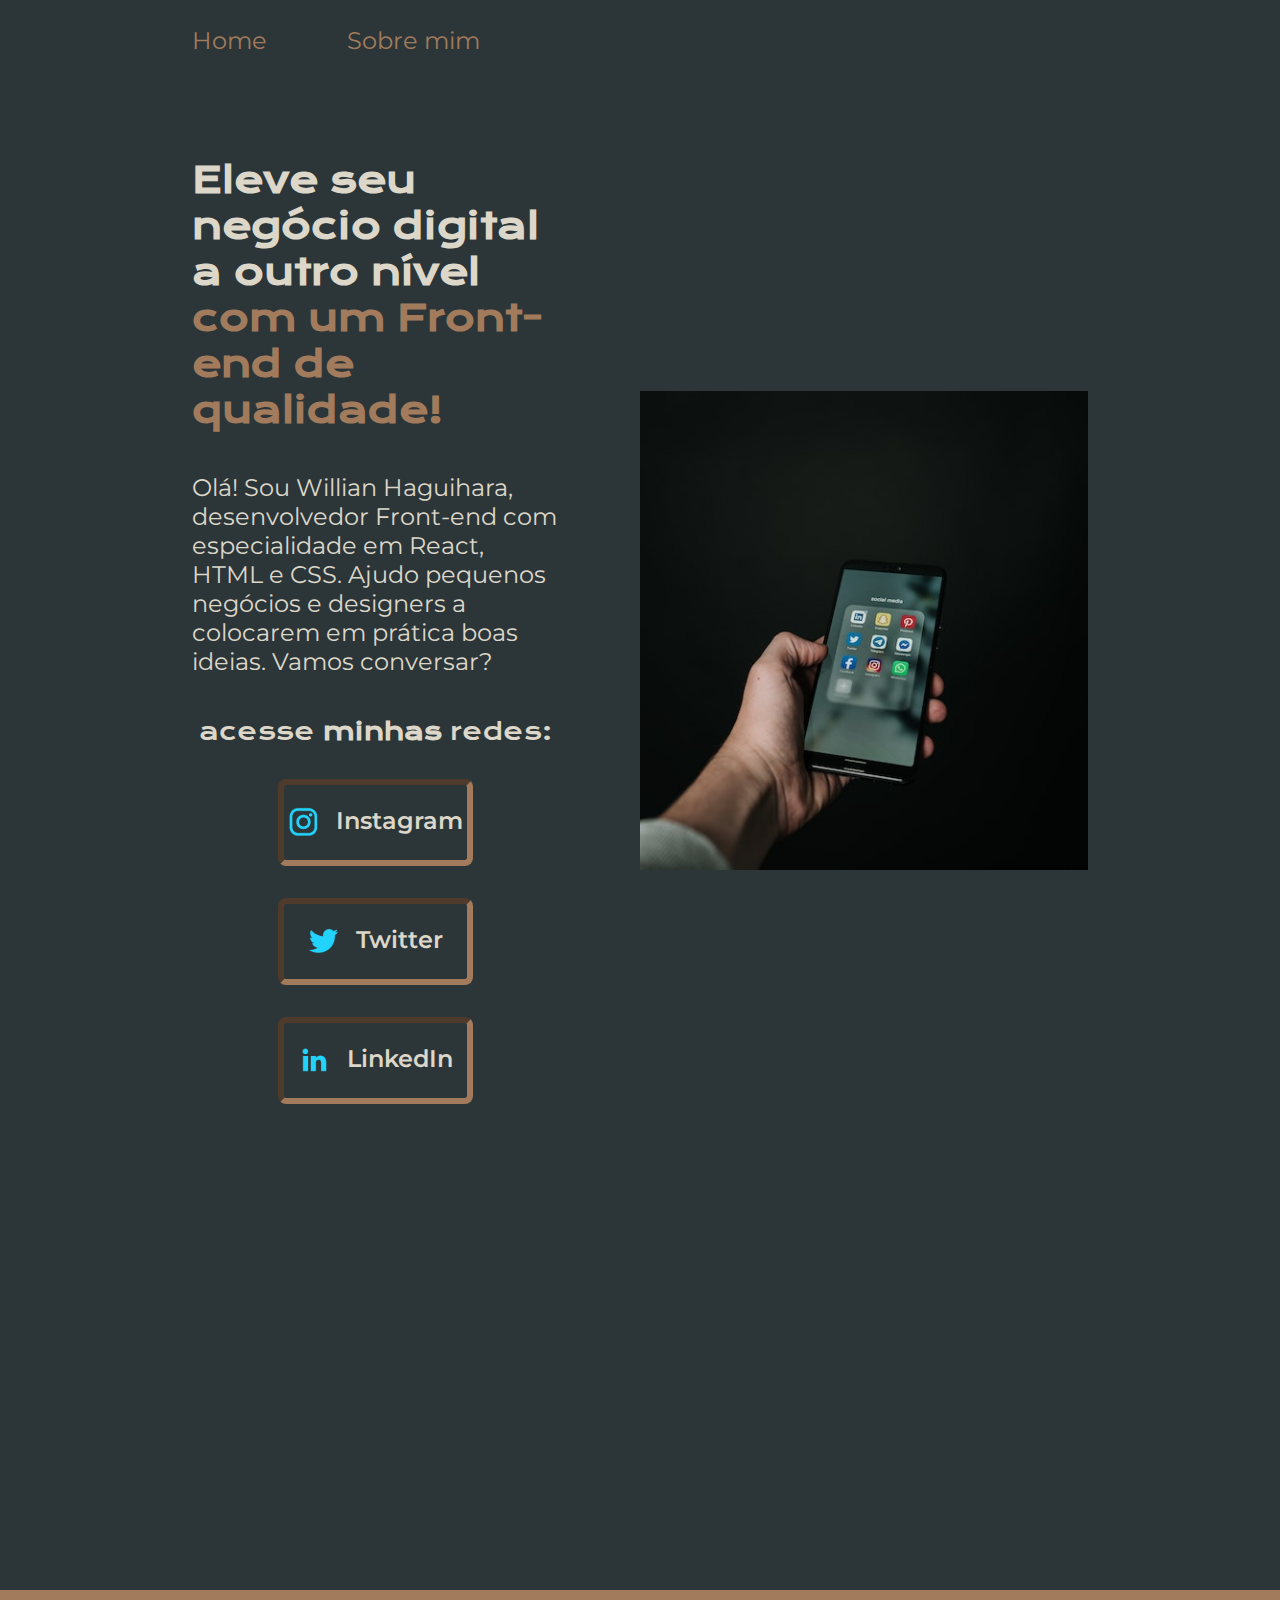
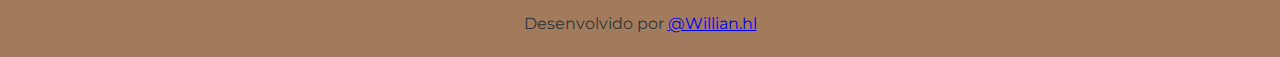
<file: index.html>
<!DOCTYPE html>
<html lang="pt-br">
<head>
    <meta charset="UTF-8">
    <meta name="viewport" content="width=device-width, initial-scale=1.0">
    <title>Portfólio</title>
    <link rel="shortcut icon"
     href="./assets/60367.jpg" 
     type="image/x-icon">
    <link rel="stylesheet" href="./estilos/style.css">
</head>
<body>
    <header class="cabecalho">
        <nav class="cabecalho__menu">
            <a class="cabecalho__menu__link" href="index.html">Home</a>
            <a class="cabecalho__menu__link" href="about.html">Sobre mim</a>
        </nav>
    </header>

    <main class="apresentacao">
        <section class="apresentacao__conteudo">
            <h1 class="apresentacao__conteudo__titulo">Eleve seu negócio digital a outro nível <strong class="titulo-destaque"> com um Front-end de qualidade!</strong></h1>
            <p class="apresentacao__conteudo__texto">Olá! Sou Willian Haguihara, desenvolvedor Front-end com especialidade em React, HTML e CSS. Ajudo pequenos negócios e designers a colocarem em prática boas ideias. Vamos conversar?</p>
            <div class="apresentacao__links">
                <h2 class="apresentacao__links__subtitulo">acesse <strong> minhas </strong> redes:</h2>
                <a class="apresentacao__links__navegacao" href="https://www.instagram.com/willian.hl/" target="_blank">
                    <img src="./assets/instagram.png" alt="logo-insta">  Instagram</a>
                <a  class="apresentacao__links__navegacao" href="https://twitter.com/willhaguil" target="_blank">
                    <img src="./assets/twitter.png" alt="logo-twitter">  Twitter</a>
                <a class="apresentacao__links__navegacao" href="https://www.linkedin.com/in/willian-haguihara-000706214/" target="_blank">  
                    <img src="./assets/linkedin.png" alt="logo-linkedin">  LinkedIn</a>
            </div>
        </section>
        <img class="apresentacao__imagem" src="./assets/pexels-magnus-mueller-2818118.jpg" alt="imagem rede social">
    </main>

    <footer class="rodape">
       <P>
        Desenvolvido por  <a href="https://www.instagram.com/willian.hl/" target="_blank"> @Willian.hl</a                                               >
       </P>

    </footer>
    
</body>


</html>
</file>
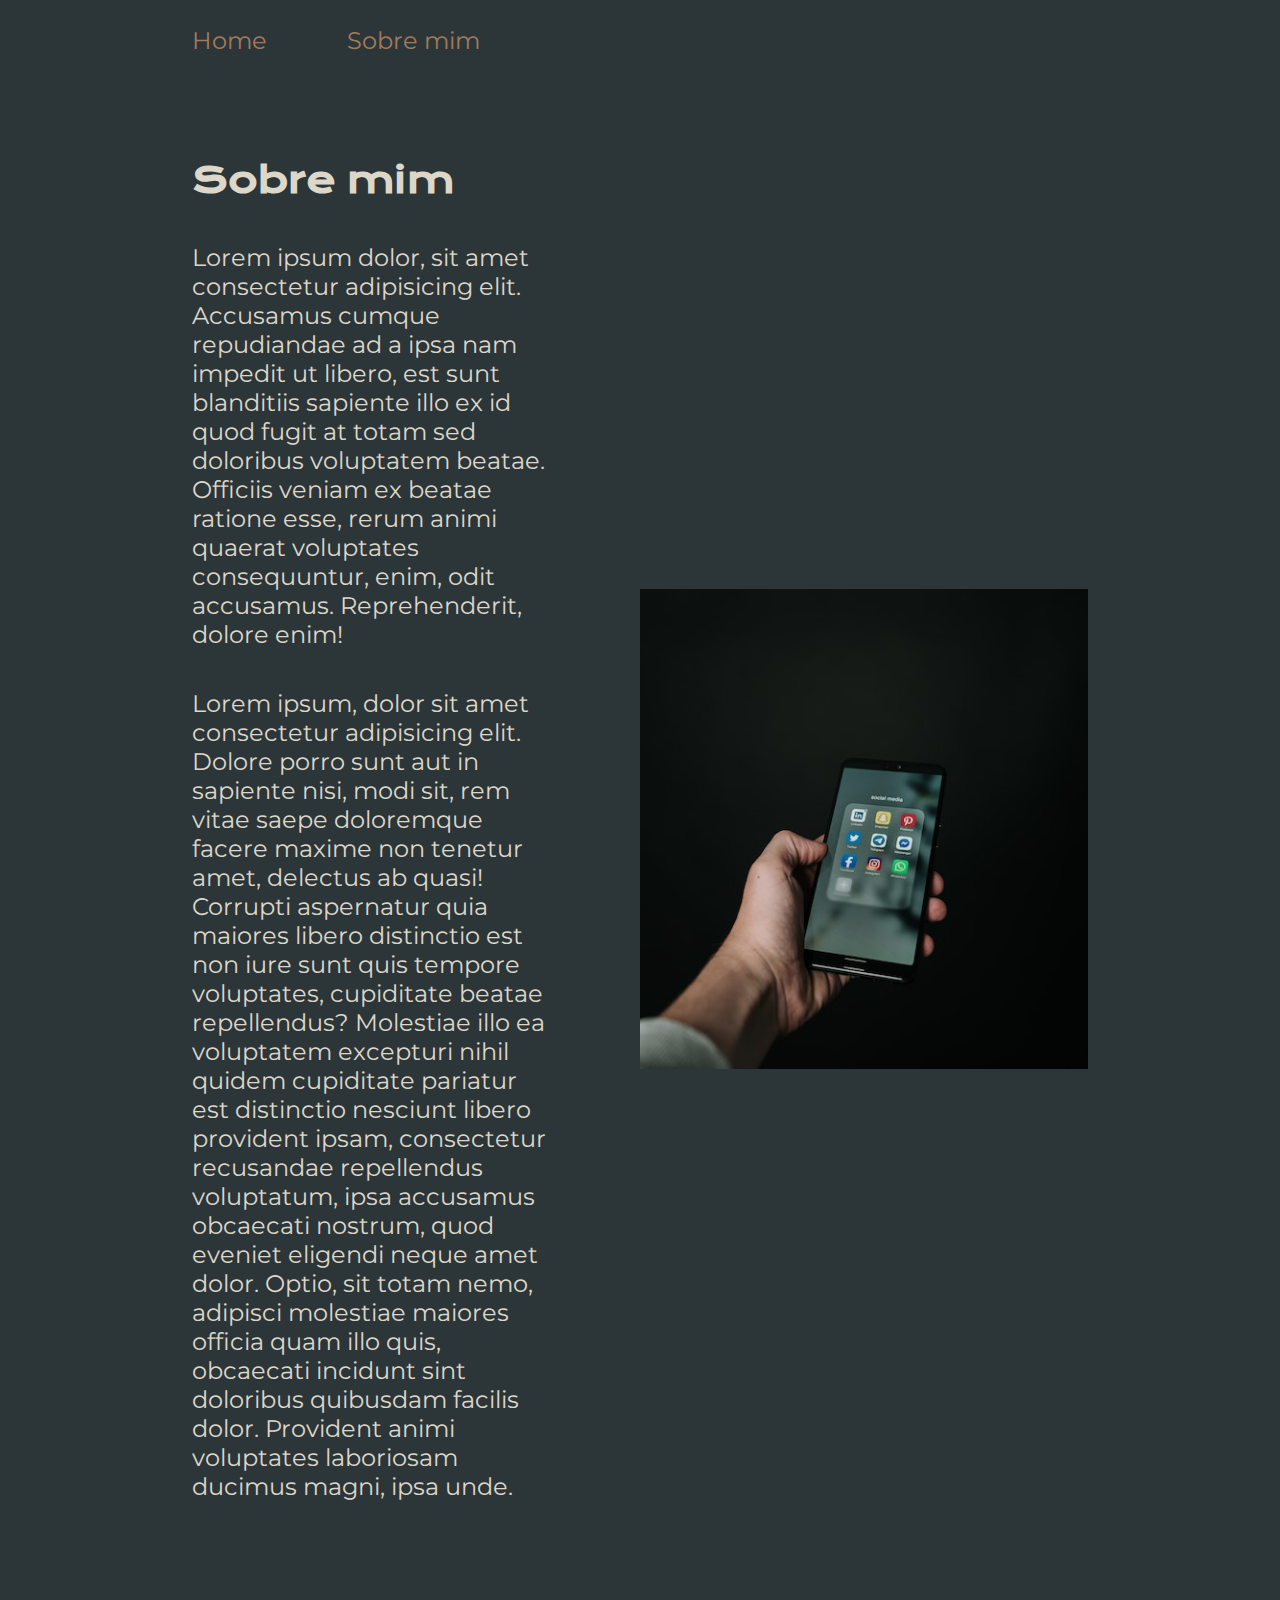
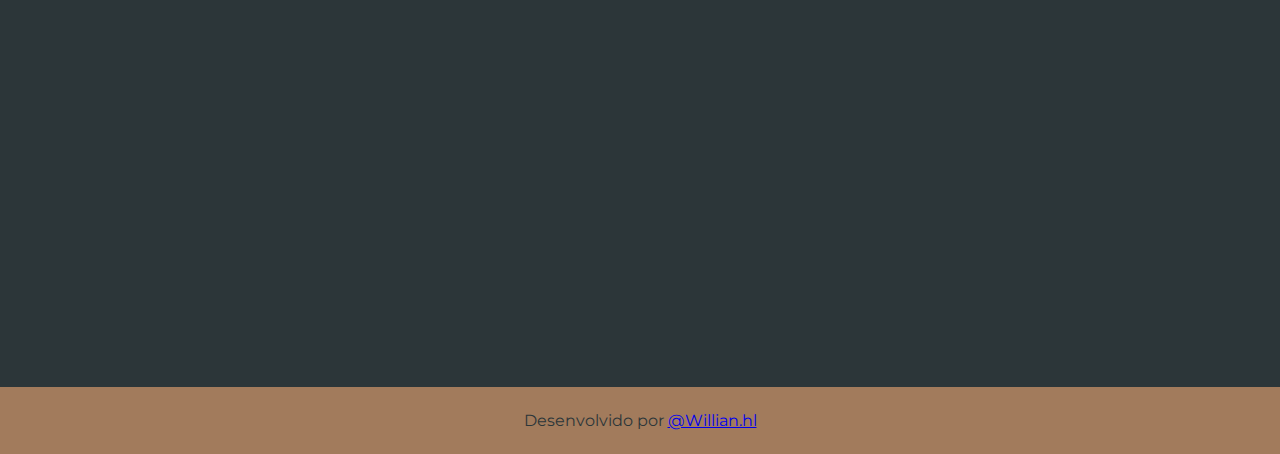
<file: about.html>
<!DOCTYPE html>
<html lang="pt-br">
<head>
    <meta charset="UTF-8">
    <meta name="viewport" content="width=device-width, initial-scale=1.0">
    <title>Sobre mim</title>
    <link rel="stylesheet" href="./estilos/style.css">
</head>
<body class="conteudo">
    <header class="cabecalho">
        <nav class="cabecalho__menu">
            <a class="cabecalho__menu__link" href="index.html">Home</a>
            <a class="cabecalho__menu__link" href="about.html">Sobre mim</a>
        </nav>
    </header>

    <main class="apresentacao">
        <section class="apresentacao__conteudo">
            <h1 class="apresentacao__conteudo__titulo">Sobre mim</h1>
            <p class="apresentacao__conteudo__texto">Lorem ipsum dolor, sit amet consectetur adipisicing elit. Accusamus cumque repudiandae ad a ipsa nam impedit ut libero, est sunt blanditiis sapiente illo ex id quod fugit at totam sed doloribus voluptatem beatae. Officiis veniam ex beatae ratione esse, rerum animi quaerat voluptates consequuntur, enim, odit accusamus. Reprehenderit, dolore enim!</p>
            <p class="apresentacao__conteudo__texto">Lorem ipsum, dolor sit amet consectetur adipisicing elit. Dolore porro sunt aut in sapiente nisi, modi sit, rem vitae saepe doloremque facere maxime non tenetur amet, delectus ab quasi! Corrupti aspernatur quia maiores libero distinctio est non iure sunt quis tempore voluptates, cupiditate beatae repellendus? Molestiae illo ea voluptatem excepturi nihil quidem cupiditate pariatur est distinctio nesciunt libero provident ipsam, consectetur recusandae repellendus voluptatum, ipsa accusamus obcaecati nostrum, quod eveniet eligendi neque amet dolor. Optio, sit totam nemo, adipisci molestiae maiores officia quam illo quis, obcaecati incidunt sint doloribus quibusdam facilis dolor. Provident animi voluptates laboriosam ducimus magni, ipsa unde.</p>
        </section>
        <img class="apresentacao__imagem" src="./assets/pexels-magnus-mueller-2818118.jpg" alt="imagem rede social">
    </main>

<footer class="rodape">
    <P>
     Desenvolvido por  <a href="https://www.instagram.com/willian.hl/" target="_blank"> @Willian.hl</a                                               >
    </P>

 </footer>   
</body>
</html>
</file>
<file: estilos/style.css>
@import url('https://fonts.googleapis.com/css2?family=Krona+One&display=swap');
@import url('https://fonts.googleapis.com/css2?family=Montserrat:wght@100&display=swap');
@import url('https://fonts.googleapis.com/css2?family=Montserrat:wght@100;600&display=swap');

:root {
    --cor-primaria: #2C3639;
    --cor-secundaria: #DCD7C9;
    --cor-terciaria: #A27B5C;
}



* {
    margin: 0;
    padding: 0;

}


body {
    box-sizing: border-box;
    background-color: var(--cor-primaria);
    color: var(--cor-secundaria);
    flex-direction:column;
    
}
.titulo-destaque {
    color: var(--cor-terciaria);
}

.apresentacao {
    margin-bottom: 30%;
    padding: 8% 15%;
    display: flex;
    align-items: center;
    justify-content: space-between;
    gap: 82px;
}
.apresentacao__conteudo {
width: 50%;
display: flex;
flex-direction: column;
gap: 40px;


}
.apresentacao__conteudo__titulo {
    font-size: 2.25rem;
    font-family: 'Krona One', sans-serif;;

}
.apresentacao__conteudo__texto {
    font-size: 1.5rem;
    font-family: 'Montserrat', sans-serif;
}

.apresentacao__links {
    display: flex;
    flex-direction: column;
    align-items: center;
    justify-content: space-between;
    gap: 32px;
    

}
.apresentacao__links__navegacao {
    /* background-color: #22d4fd; */
    width: 50%;
    text-align: center;
    border-radius: 8px;
    font-size: 1.5rem;
    font-weight: 600;
    padding: 21.5px 0px ;
    color: var(--cor-secundaria);
    text-decoration: none;
    font-family: 'Montserrat', sans-serif; 
    border: 6px inset var(--cor-terciaria);
    display: flex;
    justify-content: center;
    gap: 16px;
    transition: 0.5s;

    
}
.apresentacao__links__link:hover {
background-color: var(--cor-secundaria);
color: var(--cor-primaria);


}




.apresentacao__links__subtitulo {
    font-family: 'krona one', sans-serif;
    font-weight: 400;
    font-size: 1.5rem;
}

.cabecalho__menu__link {
font-family: 'Montserrat', sans-serif;
font-size: 1.5rem;
font-weight: 400;
color: var(--cor-terciaria);
text-decoration: none;
}
.cabecalho {
    padding: 2% 0 0 15%;
}
.cabecalho__menu {
    display: flex;
    gap: 80px;
}

.apresentacao__imagem {
width: 50%;
}

.rodape {
    color: var(--cor-primaria);
    background-color: var(--cor-terciaria);
    padding: 24px;
    margin-top: 20%;
    text-align: center;
    font-family: 'Montserrat', sans-serif;
    font-size: 1rem;
    font-weight: 400;
}

@media (max-width: 1200px) {
 
 .cabecalho {
    padding: 10%;
 }

 .cabecalho__menu {
    justify-content: center;
 }

    .apresentacao {
    flex-direction: column-reverse;
    padding: 5%;
 }

 .apresentacao__conteudo {
    width: auto;

 }

 

}
</file>
